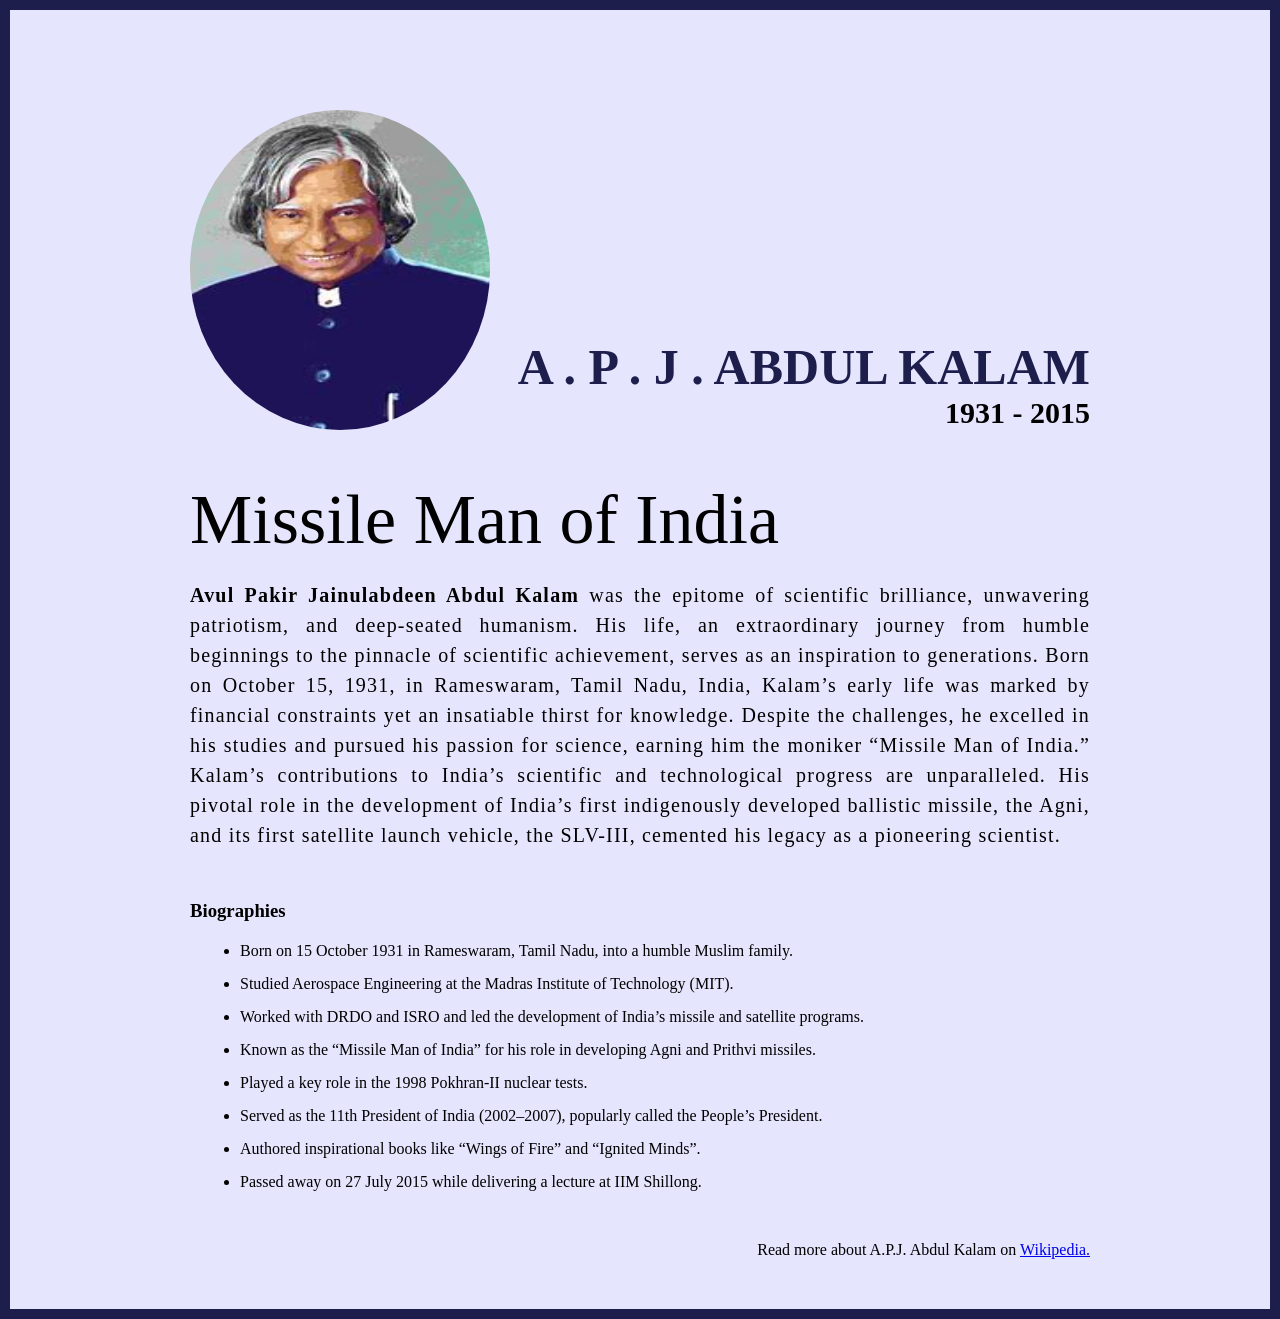
<file: Html & CSS Projects/Project 1/index.html>
<!DOCTYPE html>
<html lang="en">
<head>
    <meta charset="UTF-8">
    <meta name="viewport" content="width=device-width, initial-scale=1.0">
    <title>The Tribute Website | A.P.J. Abdul Kalam </title> 
    <link rel="stylesheet" href="style.css">
</head>
<body>
    <div class="container">
        <div class="content">
            <section class="top_section">
                <div class="image_container">
                    <img src="apj.jpg" alt="tribute" />
                </div>
                <div>
                    <h1>A . P . J .  Abdul Kalam</h1>
                    <h4>1931 - 2015</h4>
                </div>
            </section>
            <section class="about_section">
                <h2>Missile Man of India</h2>
                <p>
                    <b>Avul Pakir Jainulabdeen Abdul Kalam</b> was the epitome of scientific brilliance, unwavering patriotism, and deep-seated humanism. His life, an extraordinary journey from humble beginnings to the pinnacle of scientific achievement, serves as an inspiration to generations.
                    Born on October 15, 1931, in Rameswaram, Tamil Nadu, India, Kalam’s early life was marked by financial constraints yet an insatiable thirst for knowledge. Despite the challenges, he excelled in his studies and pursued his passion for science, earning him the moniker “Missile Man of India.”
                    Kalam’s contributions to India’s scientific and technological progress are unparalleled. His pivotal role in the development of India’s first indigenously developed ballistic missile, the Agni, and its first satellite launch vehicle, the SLV-III, cemented his legacy as a pioneering scientist.
                </p>
            </section>
            <section class="biography_section">
                <h3>Biographies</h3>
                <ul>
                    <li>
                        Born on 15 October 1931 in Rameswaram, Tamil Nadu, into a humble Muslim family.
                    </li>
                    <li>
                        Studied Aerospace Engineering at the Madras Institute of Technology (MIT).
                    </li>
                    <li>
                        Worked with DRDO and ISRO and led the development of India’s missile and satellite programs.
                    </li>
                    <li>
                        Known as the “Missile Man of India” for his role in developing Agni and Prithvi missiles.
                    </li>
                    <li>
                        Played a key role in the 1998 Pokhran-II nuclear tests.
                    </li>
                    <li>
                        Served as the 11th President of India (2002–2007), popularly called the People’s President.
                    </li>
                    <li>
                        Authored inspirational books like “Wings of Fire” and “Ignited Minds”.
                    </li>
                    <li>
                        Passed away on 27 July 2015 while delivering a lecture at IIM Shillong.
                    </li>
                </ul>
            </section>
            <footer>
                <p>Read more about A.P.J. Abdul Kalam on <a href="https://en.wikipedia.org/wiki/A._P._J._Abdul_Kalam">Wikipedia.</a></p>
            </footer>
        </div>
    </div>
    
</body>
</html>
</file>
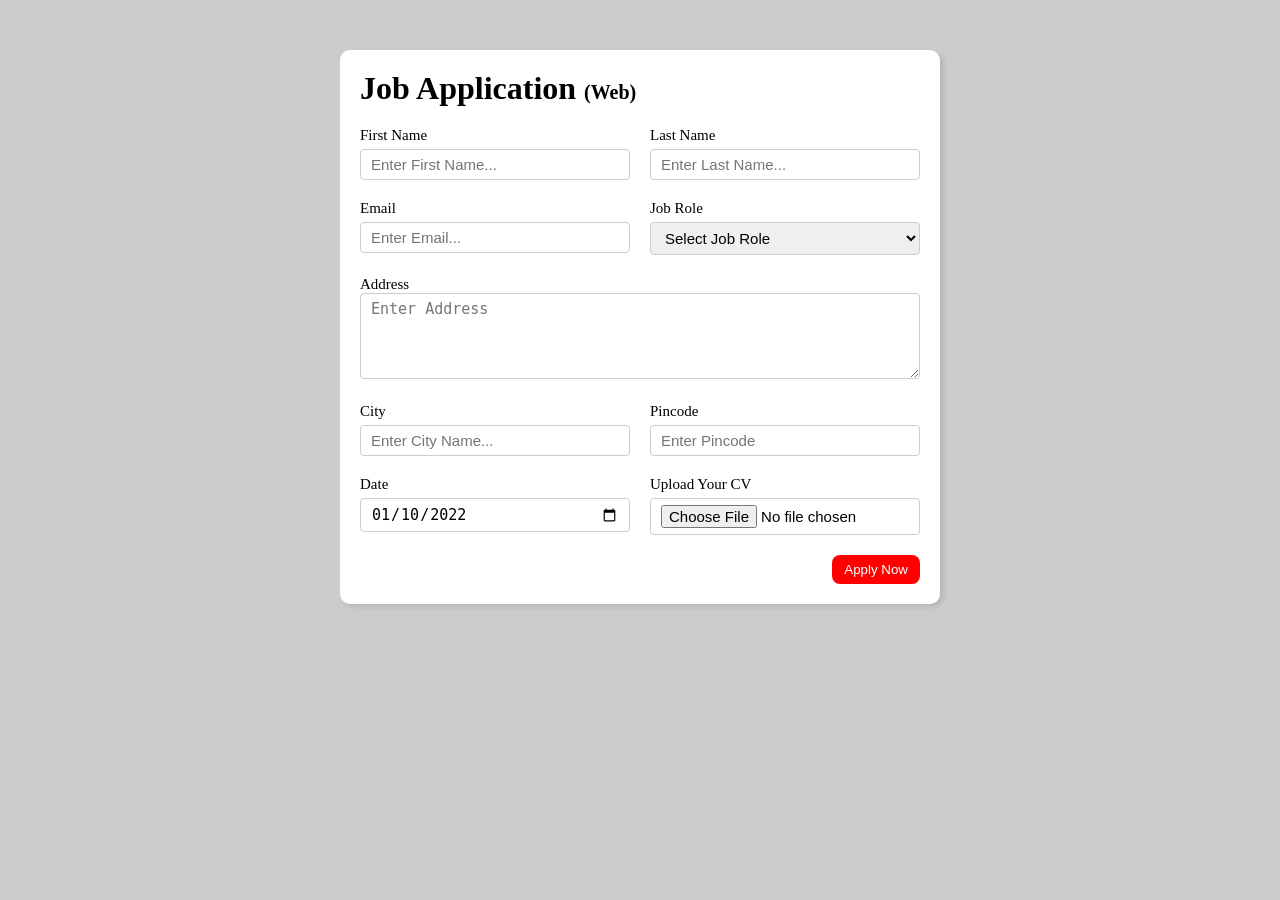
<file: Html & CSS Projects/Project 2/index.html>
<!DOCTYPE html>
<html lang="en">
<head>
    <meta charset="UTF-8">
    <meta name="viewport" content="width=device-width, initial-scale=1.0">
    <title>Job Application Form</title>
    <link rel="stylesheet" href="style.css">
</head>
<body>
    <div class="container">
        <div class="apply_box">
            <h1>Job Application
                <span class="title_small">(Web)</span>
            </h1>
            <form action="">
                <div class="form_container">
                    <div class="form_control">
                      <label for="first_name"> First Name </label>
                      <input
                       id="first_name"
                       name="first_name"  
                       placeholder="Enter First Name..." />
                    </div>
                    <div class="form_control">
                      <label for="last_name"> Last Name </label>
                      <input
                       id="last_name"
                       name="last_name"  
                       placeholder="Enter Last Name..." />
                    </div>
                    <div class="form_control">
                      <label for="email"> Email</label>
                      <input
                       type="email"
                       id="email"
                       name="email"  
                       placeholder="Enter Email..." />
                    </div>
                    <div class="form_control">
                      <label for="job_role">Job Role</label>
                      <select
                         id="job_role"
                         name="job_role">
                        <option value="">Select Job Role</option>
                        <option value="frontend">Frontend Developer</option>
                        <option value="backend">Backend Developer</option>
                        <option value="full_stack">Full Stack Developer</option>
                        <option value="ui_ux">UI UX Designer</option>
                      </select>
                    </div>
                    <div class="textarea_control">
                      <label for="address"> Address </label>
                      <textarea 
                        id="address" 
                        name="address" 
                        rows="4" 
                        cols="50" 
                        placeholder="Enter Address" ></textarea>
                    </div>
                    <div class="form_control">
                      <label for="city"> City</label>
                      <input 
                        id="city" 
                        name="city" 
                        placeholder="Enter City Name..." />
                    </div>
                    <div class="form_control">
                      <label for="pincode"> Pincode</label>
                      <input 
                        type="number" 
                        id="pincode" 
                        name="pincode" 
                        placeholder="Enter Pincode" />
                    </div>
                    <div class="form_control">
                      <label for="date"> Date</label>
                      <input 
                        value="2022-01-10"
                        type="date" 
                        id="date" 
                        name="date">
                    </div>
                    <div class="form_control">
                      <label for="upload"> Upload Your CV </label>
                      <input 
                        type="file" 
                        id="upload" 
                        name="upload">
                    </div>
                </div>
                <div class="button_container">
                    <button type="submit">Apply Now</button>
                </div>
            </form>
        </div>
    </div>
</body>
</html>
</file>
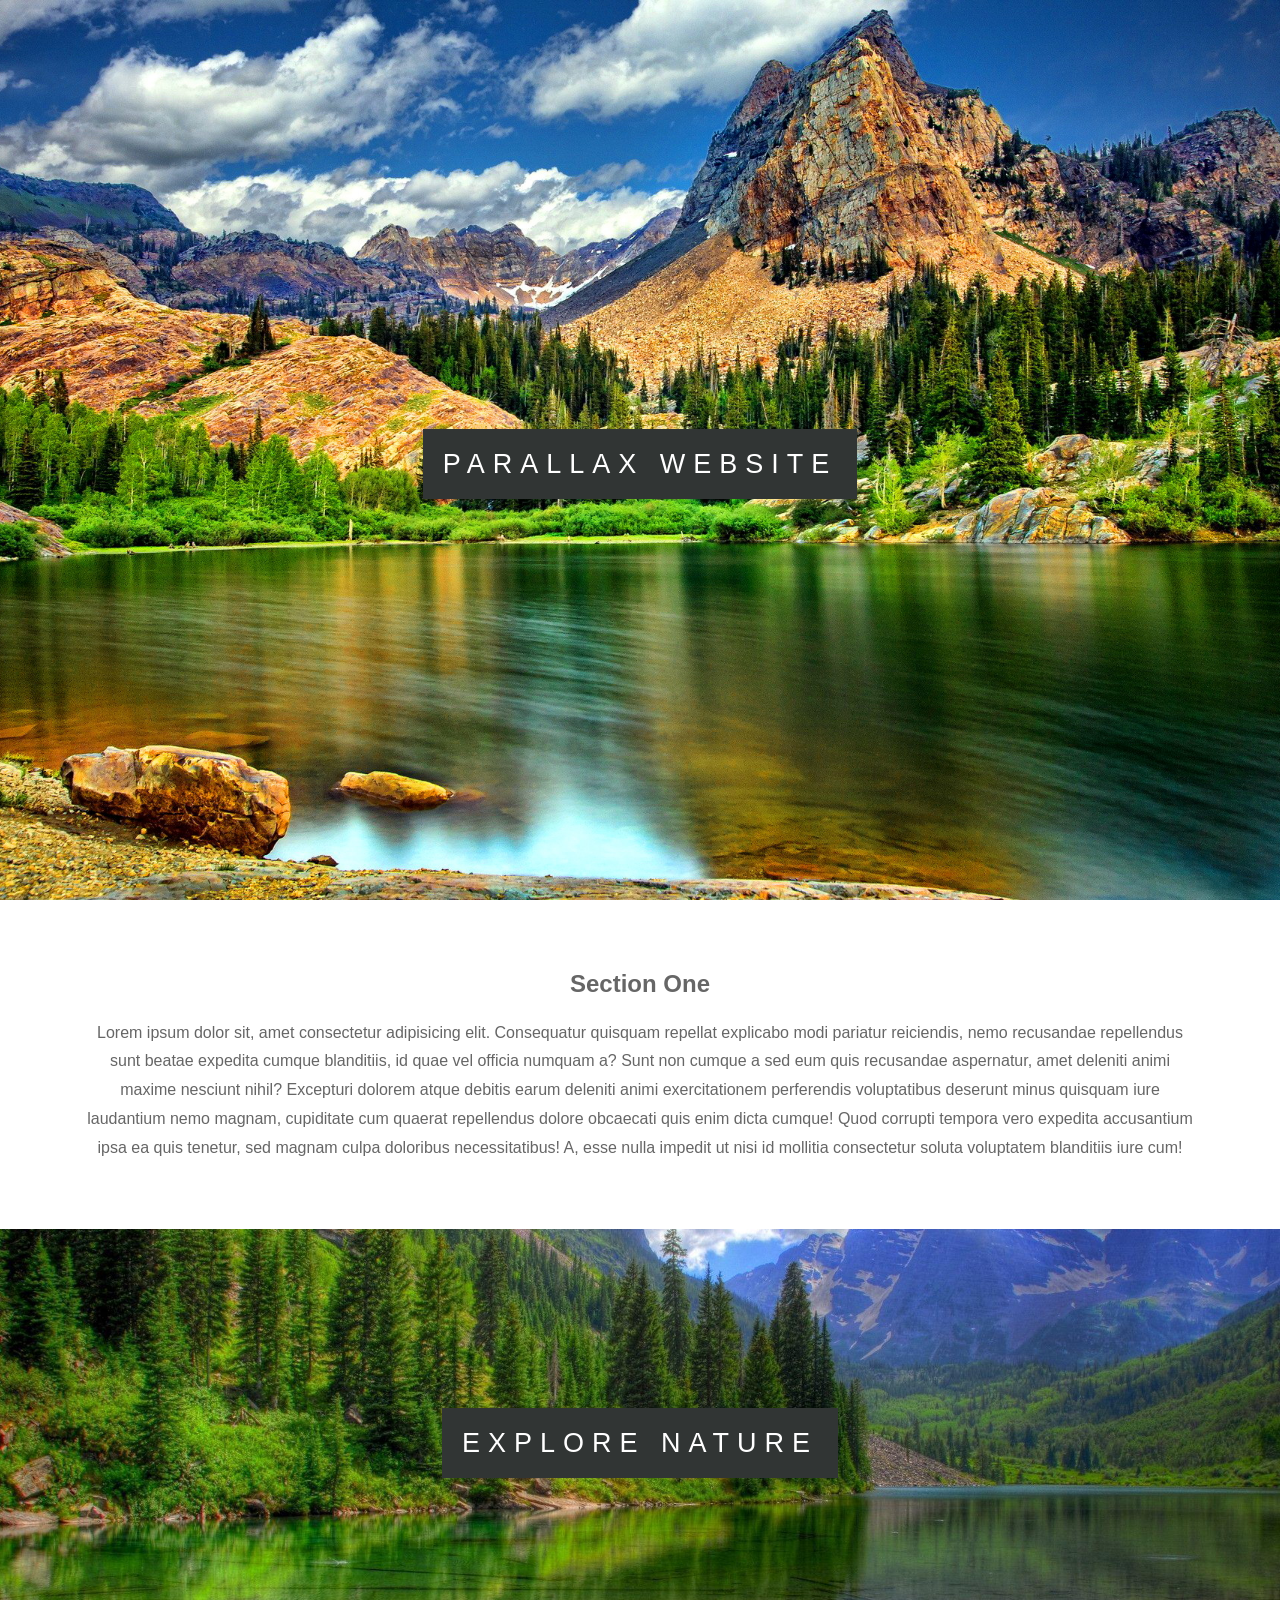
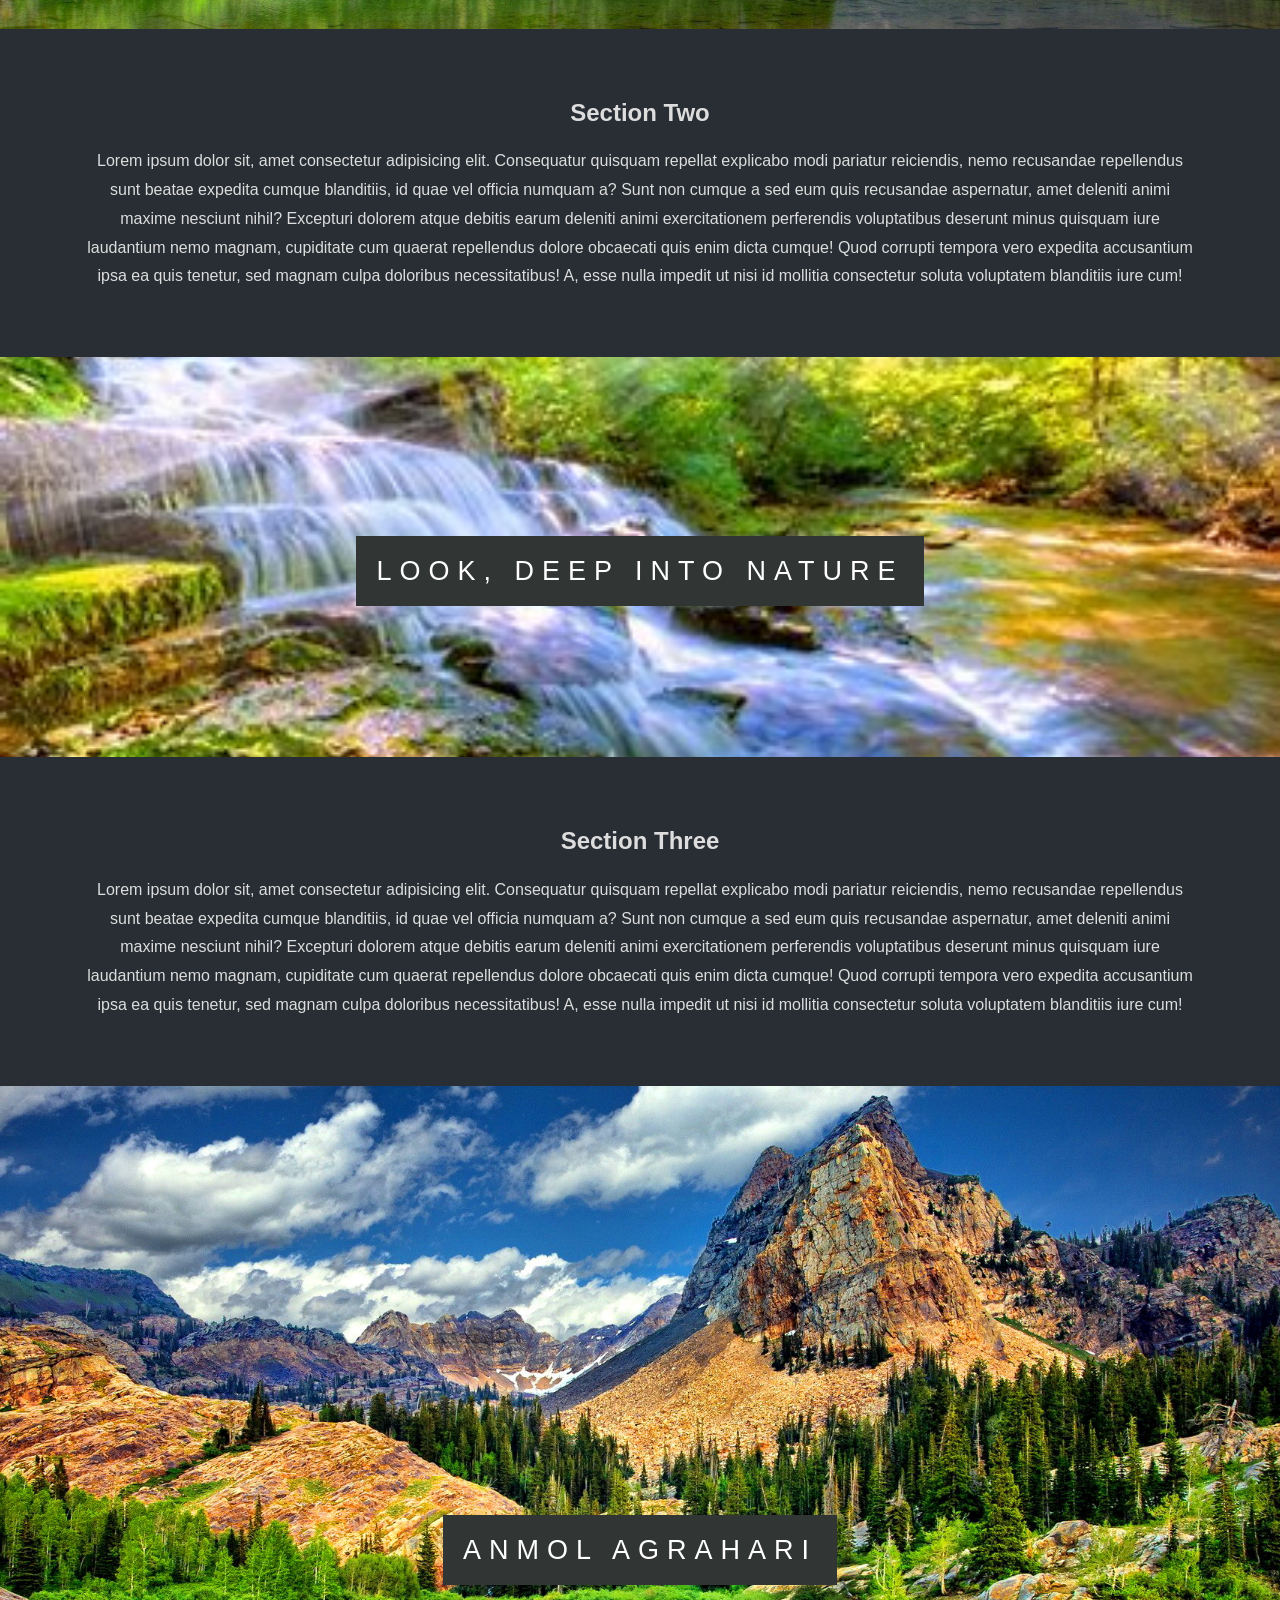
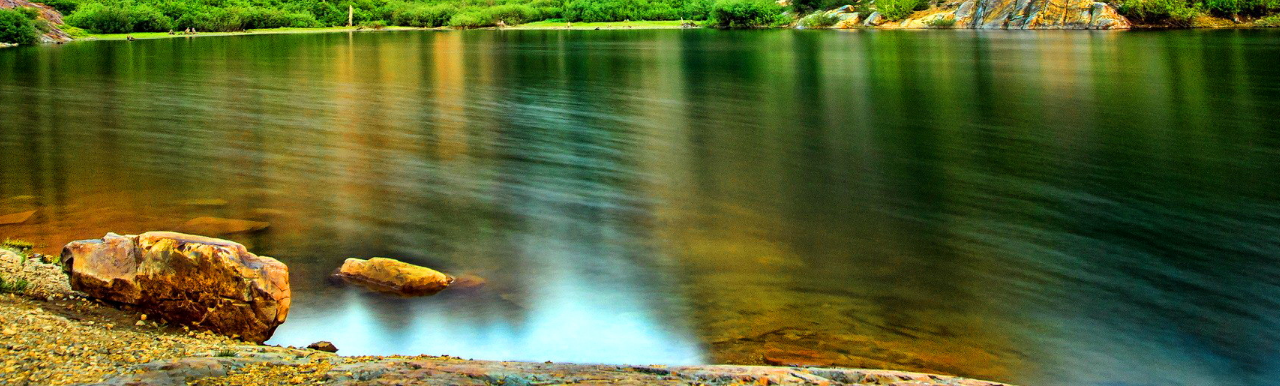
<file: Html & CSS Projects/Project 3/index.html>
<!DOCTYPE html>
<html lang="en">
<head>
    <meta charset="UTF-8">
    <meta name="viewport" content="width=device-width, initial-scale=1.0">
    <title>Parallex Website</title>
    <link rel="stylesheet" href="style.css">
</head>
<body>
    <section class="pimg1">
        <div class="ptext">
            <span class="textBg"> Parallax Website </span>
        </div>
    </section>
    <section class="section section_light">
        <h2>Section One</h2>
        <p>Lorem ipsum dolor sit, amet consectetur adipisicing elit. Consequatur quisquam repellat explicabo modi pariatur reiciendis, nemo recusandae repellendus sunt beatae expedita cumque blanditiis, id quae vel officia numquam a? Sunt non cumque a sed eum quis recusandae aspernatur, amet deleniti animi maxime nesciunt nihil? Excepturi dolorem atque debitis earum deleniti animi exercitationem perferendis voluptatibus deserunt minus quisquam iure laudantium nemo magnam, cupiditate cum quaerat repellendus dolore obcaecati quis enim dicta cumque! Quod corrupti tempora vero expedita accusantium ipsa ea quis tenetur, sed magnam culpa doloribus necessitatibus! A, esse nulla impedit ut nisi id mollitia consectetur soluta voluptatem blanditiis iure cum!</p>
    </section>
    <section class="pimg2">
        <div class="ptext">
            <span class="textBg"> Explore Nature </span>
        </div>
    </section>
    <section class="section section-dark">
        <h2>Section Two</h2>
        <p>Lorem ipsum dolor sit, amet consectetur adipisicing elit. Consequatur quisquam repellat explicabo modi pariatur reiciendis, nemo recusandae repellendus sunt beatae expedita cumque blanditiis, id quae vel officia numquam a? Sunt non cumque a sed eum quis recusandae aspernatur, amet deleniti animi maxime nesciunt nihil? Excepturi dolorem atque debitis earum deleniti animi exercitationem perferendis voluptatibus deserunt minus quisquam iure laudantium nemo magnam, cupiditate cum quaerat repellendus dolore obcaecati quis enim dicta cumque! Quod corrupti tempora vero expedita accusantium ipsa ea quis tenetur, sed magnam culpa doloribus necessitatibus! A, esse nulla impedit ut nisi id mollitia consectetur soluta voluptatem blanditiis iure cum!</p>
    </section>
    <section class="pimg3">
        <div class="ptext">
            <span class="textBg"> Look, deep into nature </span>
        </div>
    </section>
    <section class="section section-dark">
        <h2>Section Three</h2>
        <p>Lorem ipsum dolor sit, amet consectetur adipisicing elit. Consequatur quisquam repellat explicabo modi pariatur reiciendis, nemo recusandae repellendus sunt beatae expedita cumque blanditiis, id quae vel officia numquam a? Sunt non cumque a sed eum quis recusandae aspernatur, amet deleniti animi maxime nesciunt nihil? Excepturi dolorem atque debitis earum deleniti animi exercitationem perferendis voluptatibus deserunt minus quisquam iure laudantium nemo magnam, cupiditate cum quaerat repellendus dolore obcaecati quis enim dicta cumque! Quod corrupti tempora vero expedita accusantium ipsa ea quis tenetur, sed magnam culpa doloribus necessitatibus! A, esse nulla impedit ut nisi id mollitia consectetur soluta voluptatem blanditiis iure cum!</p>
    </section>
    <section class="pimg1">
        <div class="ptext">
            <span class="textBg"> Anmol Agrahari </span>
        </div>
    </section>
</body>
</html>
</file>
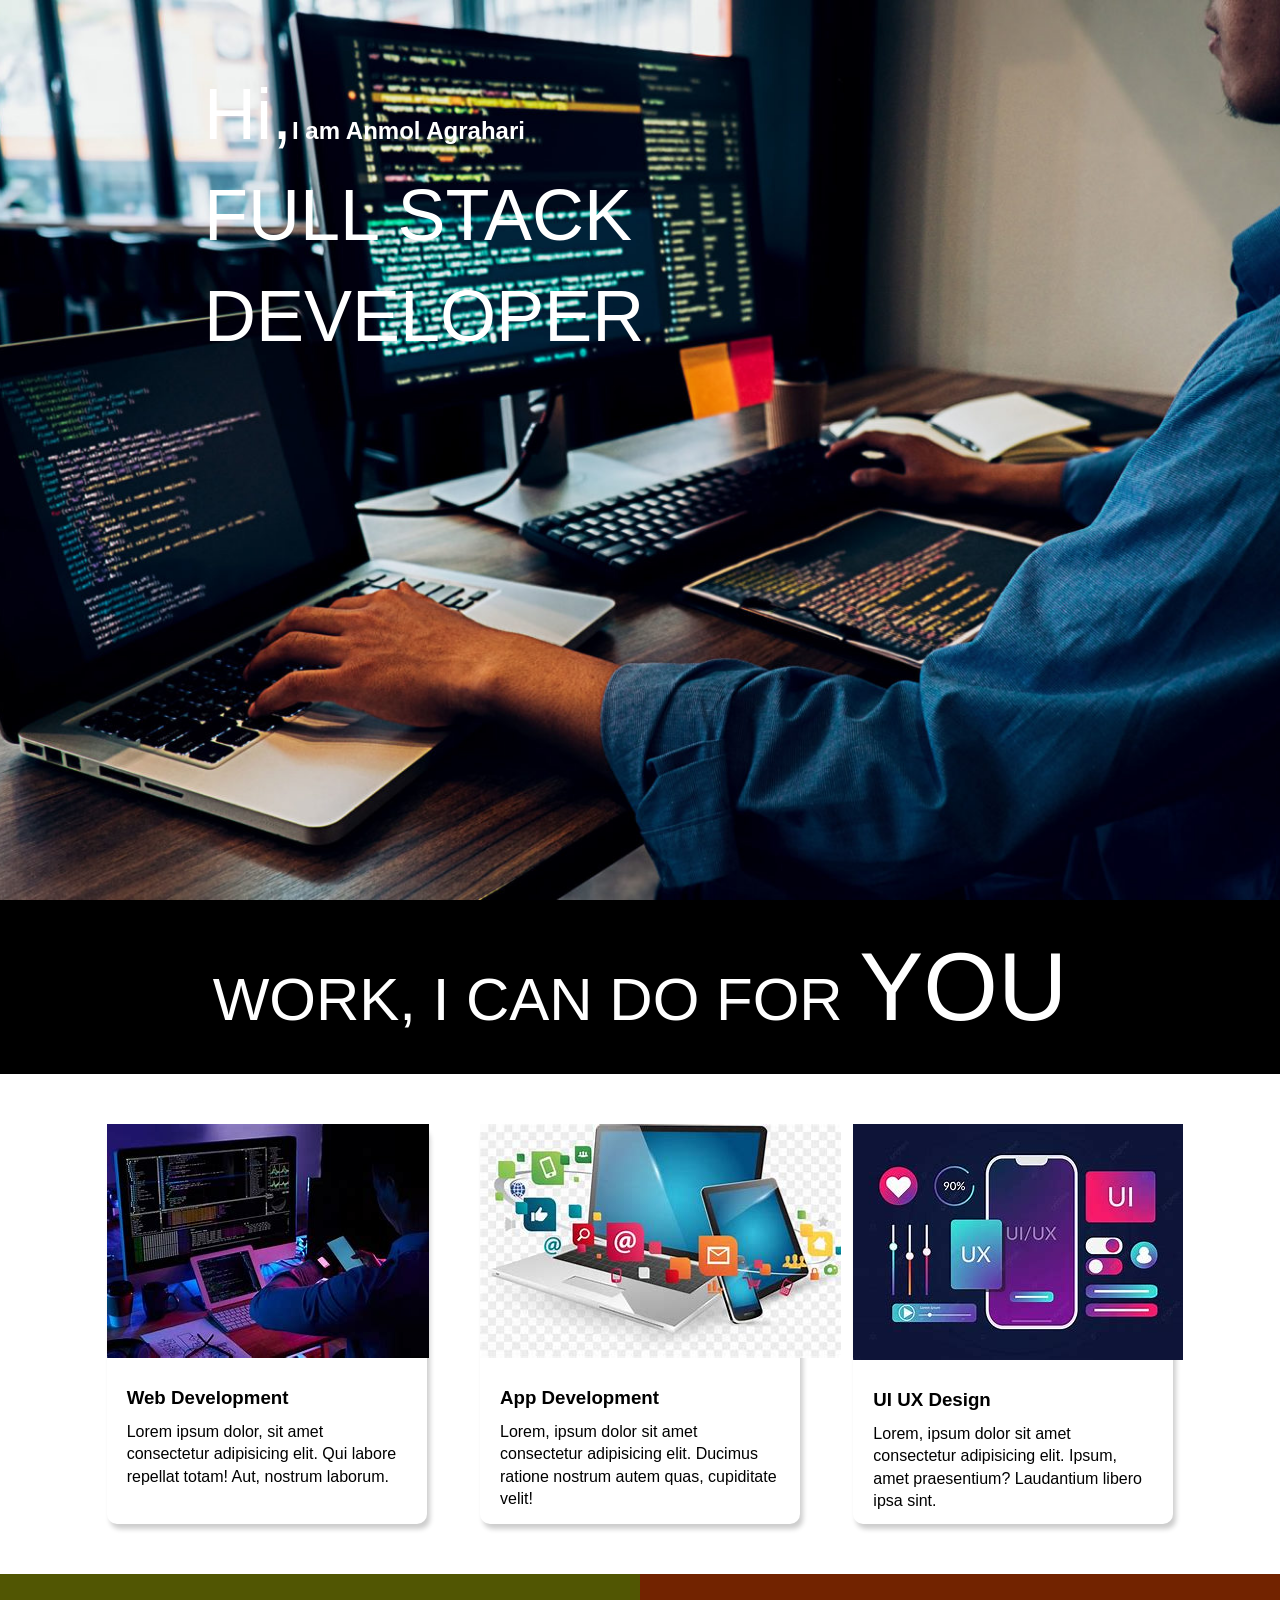
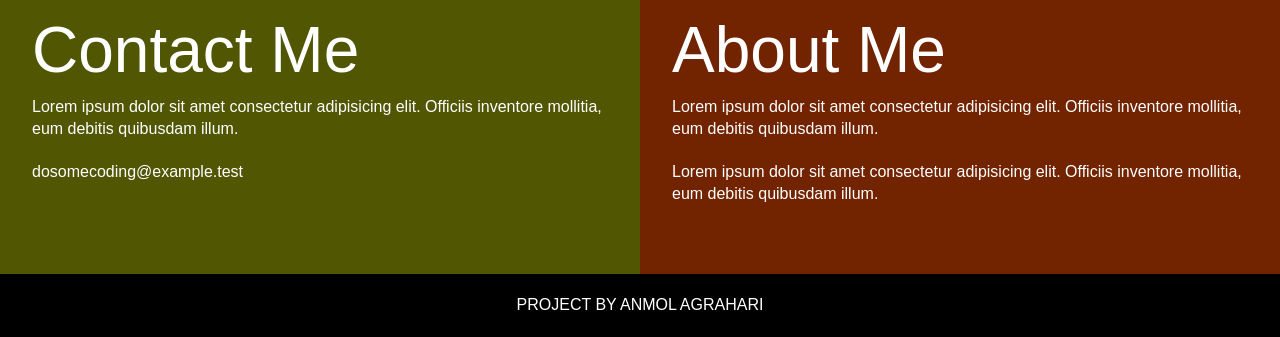
<file: Html & CSS Projects/Project4/index.html>
<!DOCTYPE html>
<html lang="en">
<head>
    <meta charset="UTF-8">
    <meta name="viewport" content="width=device-width, initial-scale=1.0">
    <title>Developer | Landing Page</title>
    <link rel="stylesheet" href="style.css">
</head>
<body>
    <section class="hero_section">
        <div class="text_container">
            <h2><span class="lg_text">Hi,</span>I am Anmol Agrahari</h2>
            <h1 class="lg_text">FULL STACK DEVELOPER</h1>
        </div>
    </section>
    <section class="black_box">
        <h2>WORK, I CAN DO FOR <span>YOU</span></h2>
    </section>
    <section class="work">
        <div class="grid_item">
        <div class="card">
            <div class="image_container">
                 <img src="developer.jpg" alt="web development" />
            </div>
            <div class="card_content">
                <h3>Web Development</h3>
                <p>Lorem ipsum dolor, sit amet consectetur adipisicing elit. Qui labore repellat totam! Aut, nostrum laborum.</p>
            </div>
        </div>
        </div>
        <div class="grid_item">
        <div class="card">
            <div class="image_container">
                 <img src="mobile.jpg" alt="app development" />
            </div>
            <div class="card_content">
                <h3>App Development</h3>
                <p>Lorem, ipsum dolor sit amet consectetur adipisicing elit. Ducimus ratione nostrum autem quas, cupiditate velit!</p>
            </div>
        </div>
        </div>
        <div class="grid_item">
        <div class="card">
            <div class="image_container">
                 <img src="uiux.jpg" alt="UI UX Design" />
            </div>
            <div class="card_content">
                <h3>UI UX Design</h3>
                <p>Lorem, ipsum dolor sit amet consectetur adipisicing elit. Ipsum, amet praesentium? Laudantium libero ipsa sint.</p>
            </div>
        </div>
        </div>
    </section>
    <section class="bottom_section">
        <div class="contact">
            <h2>Contact Me</h2>
            <p>Lorem ipsum dolor sit amet consectetur adipisicing elit. Officiis inventore mollitia, eum debitis quibusdam illum.</p>
            <p>dosomecoding@example.test</p>
        </div>
            <div class="about">
                <h2>About Me</h2>
                <p>Lorem ipsum dolor sit amet consectetur adipisicing elit. Officiis inventore mollitia, eum debitis quibusdam illum.</p>
                <p>Lorem ipsum dolor sit amet consectetur adipisicing elit. Officiis inventore mollitia, eum debitis quibusdam illum.</p>
            </div>
    </section>
    <footer>
        Project By Anmol Agrahari
    </footer>
</body>
</html>
</file>
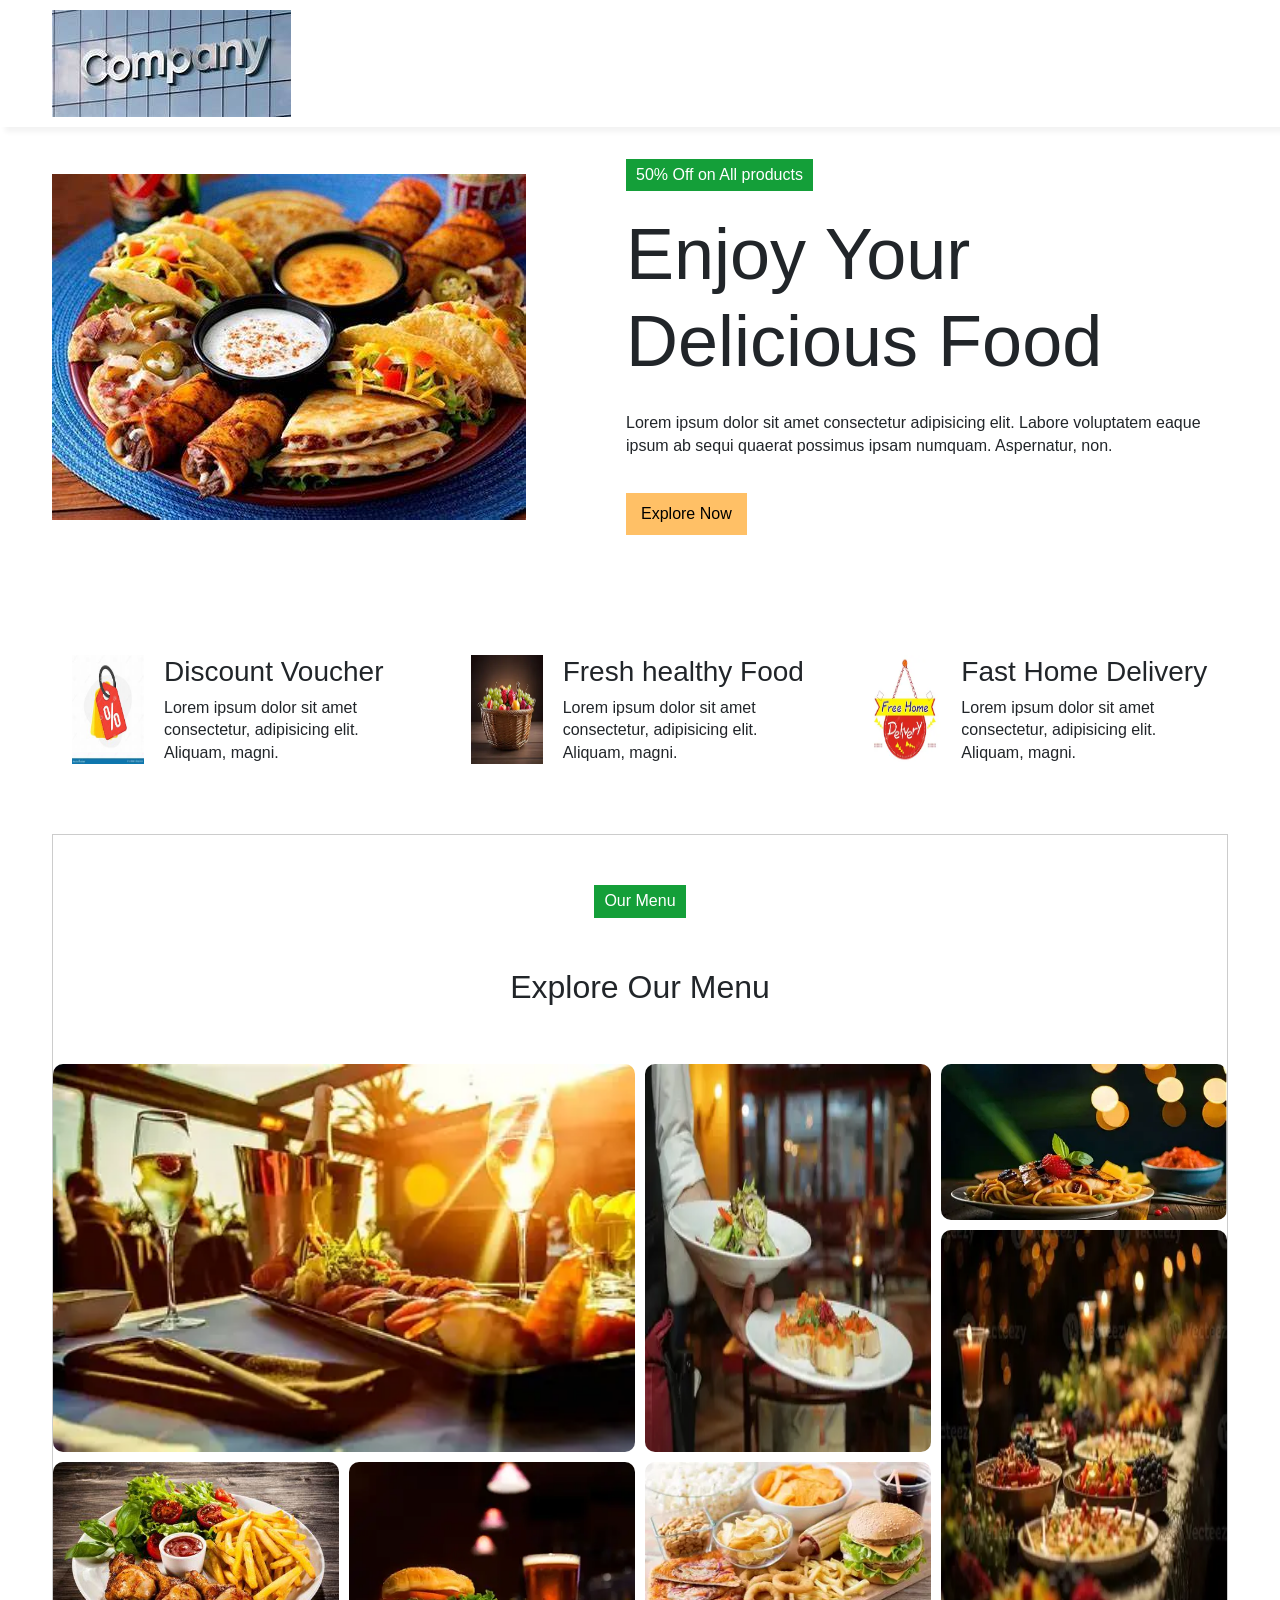
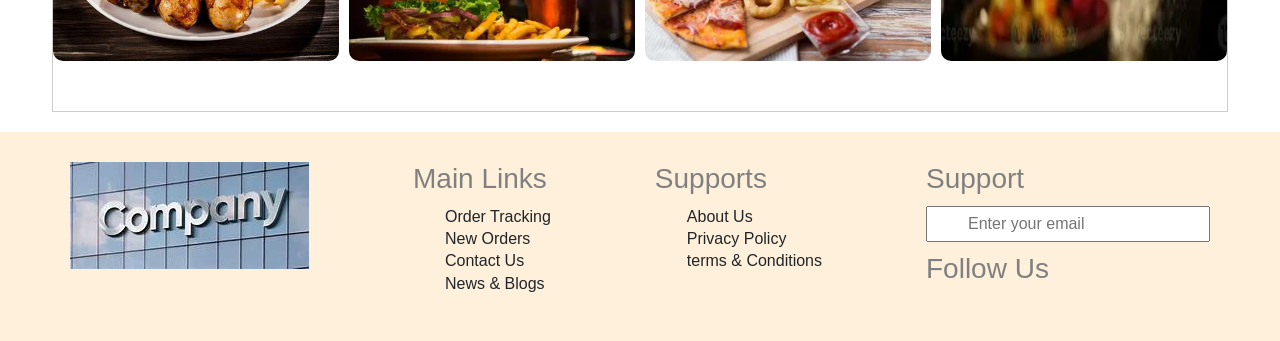
<file: Html & CSS Projects/Project5/index.html>
<!DOCTYPE html>
<html lang="en">
<head>
    <meta charset="UTF-8">
    <meta name="viewport" content="width=device-width, initial-scale=1.0">
    <title>Restaurant Website</title>
    <link href="https://cdn.jsdelivr.net/npm/bootstrap@5.3.6/dist/css/bootstrap.min.css" rel="stylesheet" integrity="sha384-4Q6Gf2aSP4eDXB8Miphtr37CMZZQ5oXLH2yaXMJ2w8e2ZtHTl7GptT4jmndRuHDT" crossorigin="anonymous">
    <link rel="stylesheet" href="style.css">
</head>
<body>
    <nav>
        <div class="navigation container">
          <div class="logo_container">
            <img src="logo.jpg" alt="logo" />
          </div>
          <div class="bar_icon">
            <i class="fa-solid fa-bars"></i>
          </div>
        </div>
    </nav>
    <!-- Hero Section -->
    <div class="container">
      <div class="hero">
        <div class="hero_image">
          <img src="delicious_food.jpg" alt="hero image" />
        </div>
        <div class="hero_content">
          <div class="tag">50% Off on All products</div>
          <h1>Enjoy Your Delicious Food</h1>
          <p>
            Lorem ipsum dolor sit amet consectetur adipisicing elit. Labore voluptatem eaque ipsum ab sequi quaerat possimus ipsam numquam. Aspernatur, non.
          </p>
          <button class="explore_btn">Explore Now</button>
        </div>
      </div>
      <section class="features">
        <div class="feature">
          <img src="voucher.jpg" alt="">
          <div class="feature_content">
            <h3>Discount Voucher</h3>
            Lorem ipsum dolor sit amet consectetur, adipisicing elit. Aliquam, magni.
          </div>
        </div>
        <div class="feature">
          <img src="food.jpg" alt="">
          <div class="feature_content">
            <h3>Fresh healthy Food</h3>
            Lorem ipsum dolor sit amet consectetur, adipisicing elit. Aliquam, magni.
          </div>
        </div>
        <div class="feature">
          <img src="home.jpg" alt="">
          <div class="feature_content">
            <h3>Fast Home Delivery</h3>
            Lorem ipsum dolor sit amet consectetur, adipisicing elit. Aliquam, magni.
          </div>
        </div>
      </section>
      <div class="divider">
        <div class="menu">
          <div class="tag">Our Menu</div>
          <h2>Explore Our Menu</h2>
          <div class="grid">
            <div class="item1">
              <img class="grid_image" src="grid_image1.jpg" alt="image1">
            </div>
            <div class="item2">
              <img class="grid_image" src="grid_image2.jpg" alt="image2">
            </div>
            <div class="item3">
              <img class="grid_image" src="grid_image3.jpg" alt="image3">
            </div>
            <div class="item4">
              <img class="grid_image" src="grid_image4.jpg" alt="image4">
            </div>
            <div class="item5">
              <img class="grid_image" src="grid_image5.jpg" alt="image5">
            </div>
            <div class="item6">
              <img class="grid_image" src="grid_image6.jpg" alt="image6">
            </div>
            <div class="item7">
              <img class="grid_image" src="grid_image7.jpg" alt="image7">
            </div>
          </div>
        </div>
      </div>
    </div>
    <footer>
      <div class="footer_container container">
        <div class="footer-logo">
          <img src="logo.jpg" alt="">
        </div>
        <div class="link_lists">
          <h3>Main Links</h3>
            <ul>
              <li>Order Tracking</li>
              <li>New Orders</li>
              <li>Contact Us</li>
              <li>News & Blogs</li>
          </ul>
        </div>
        <div class="link_lists">
          <h3>Supports</h3>
          <ul>
            <li>About Us</li>
            <li>Privacy Policy</li>
            <li>terms & Conditions</li>
          </ul>
        </div>
        <div class="news_letter">
          <h3>Support</h3>
          <input type="email" placeholder="Enter your email">
          <h3>Follow Us</h3>
          <div class="icon_container">
            <div class="icon">
            </div>
          </div>
        </div>
      </div>
    </footer>
</body>
</html>
</file>
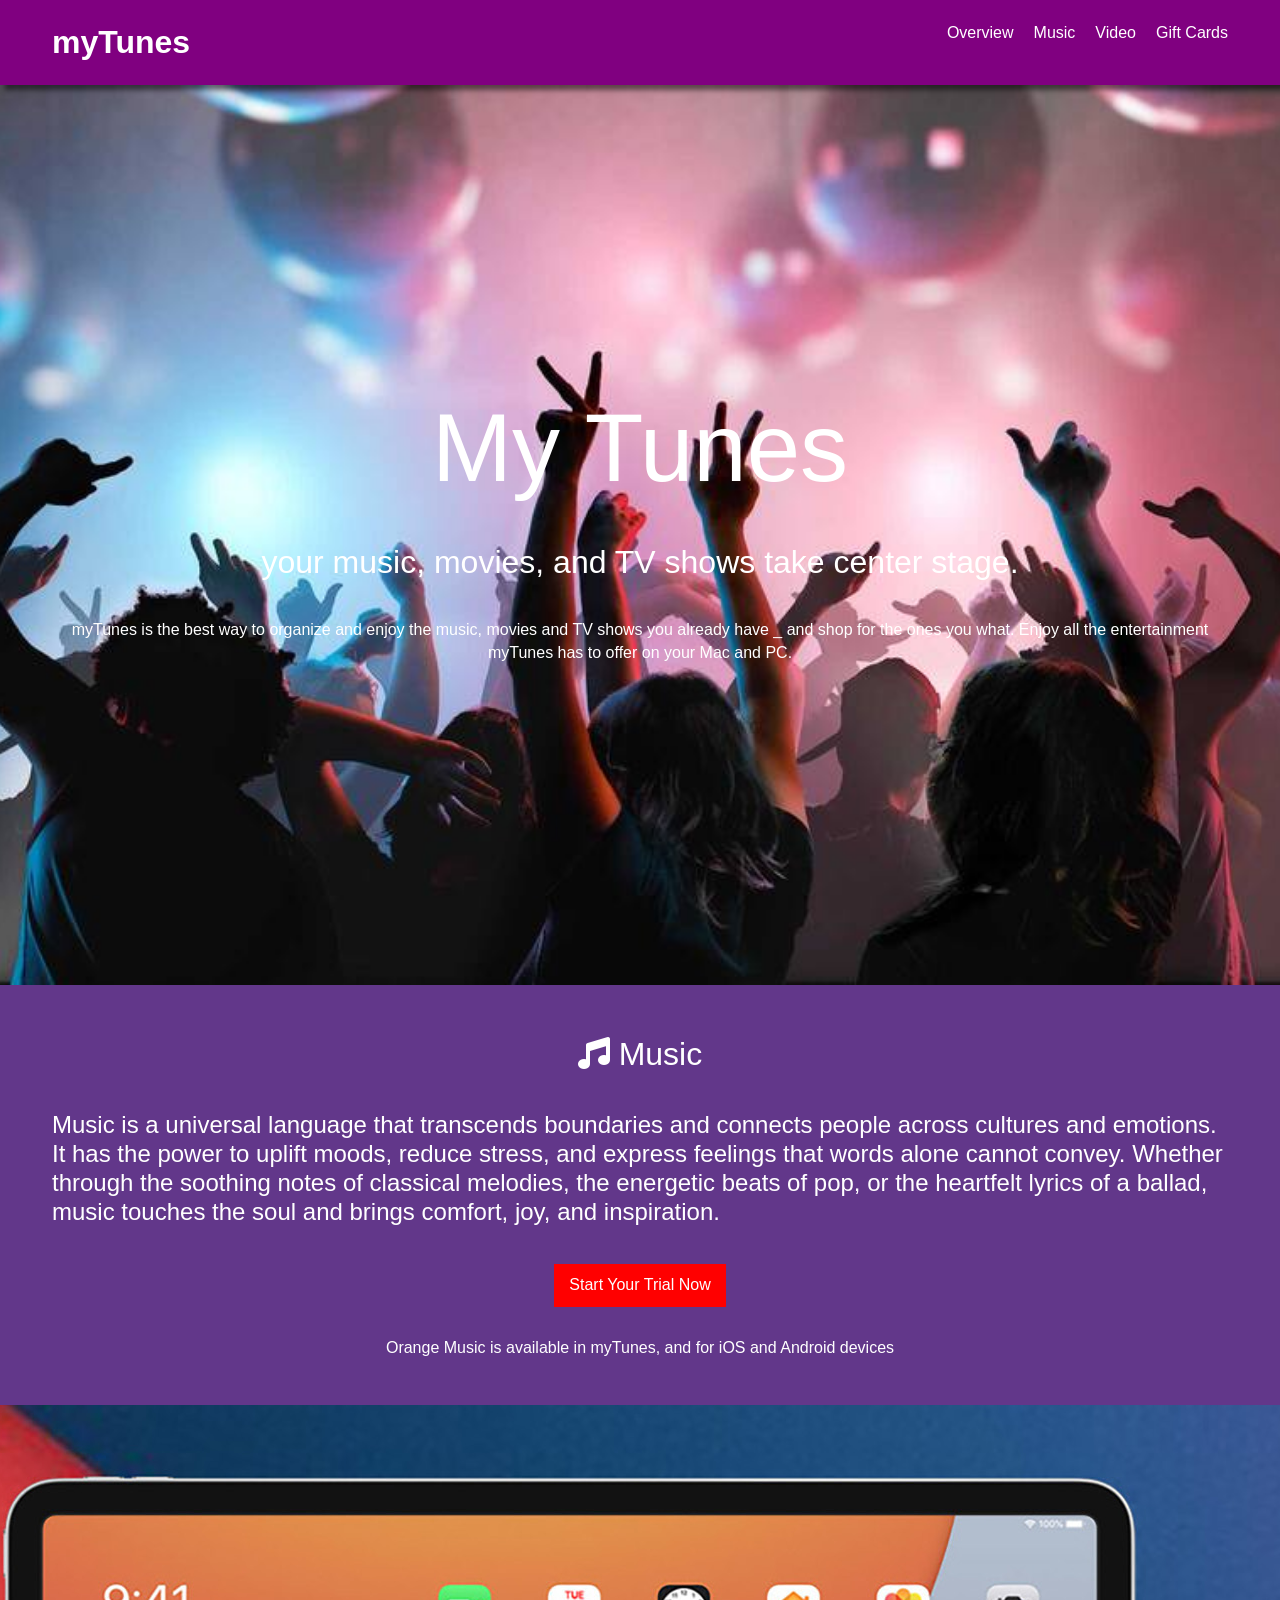
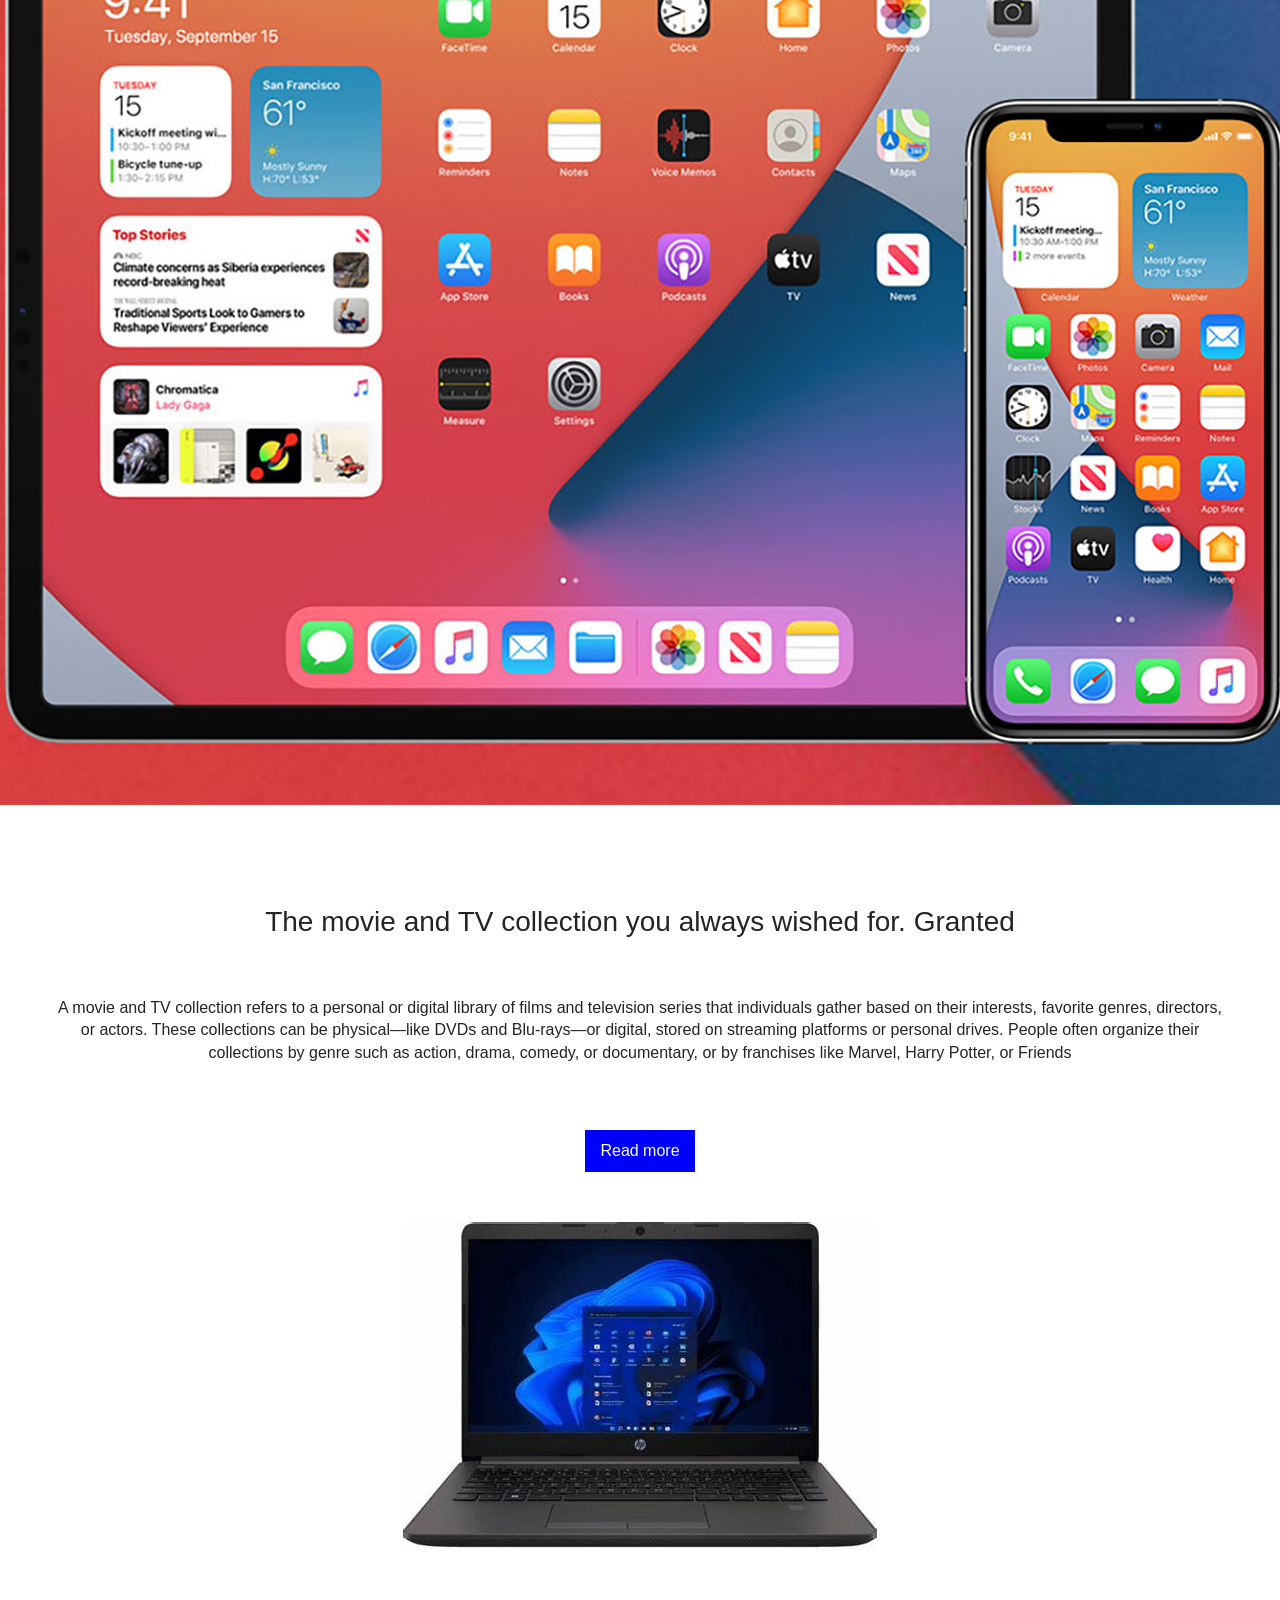
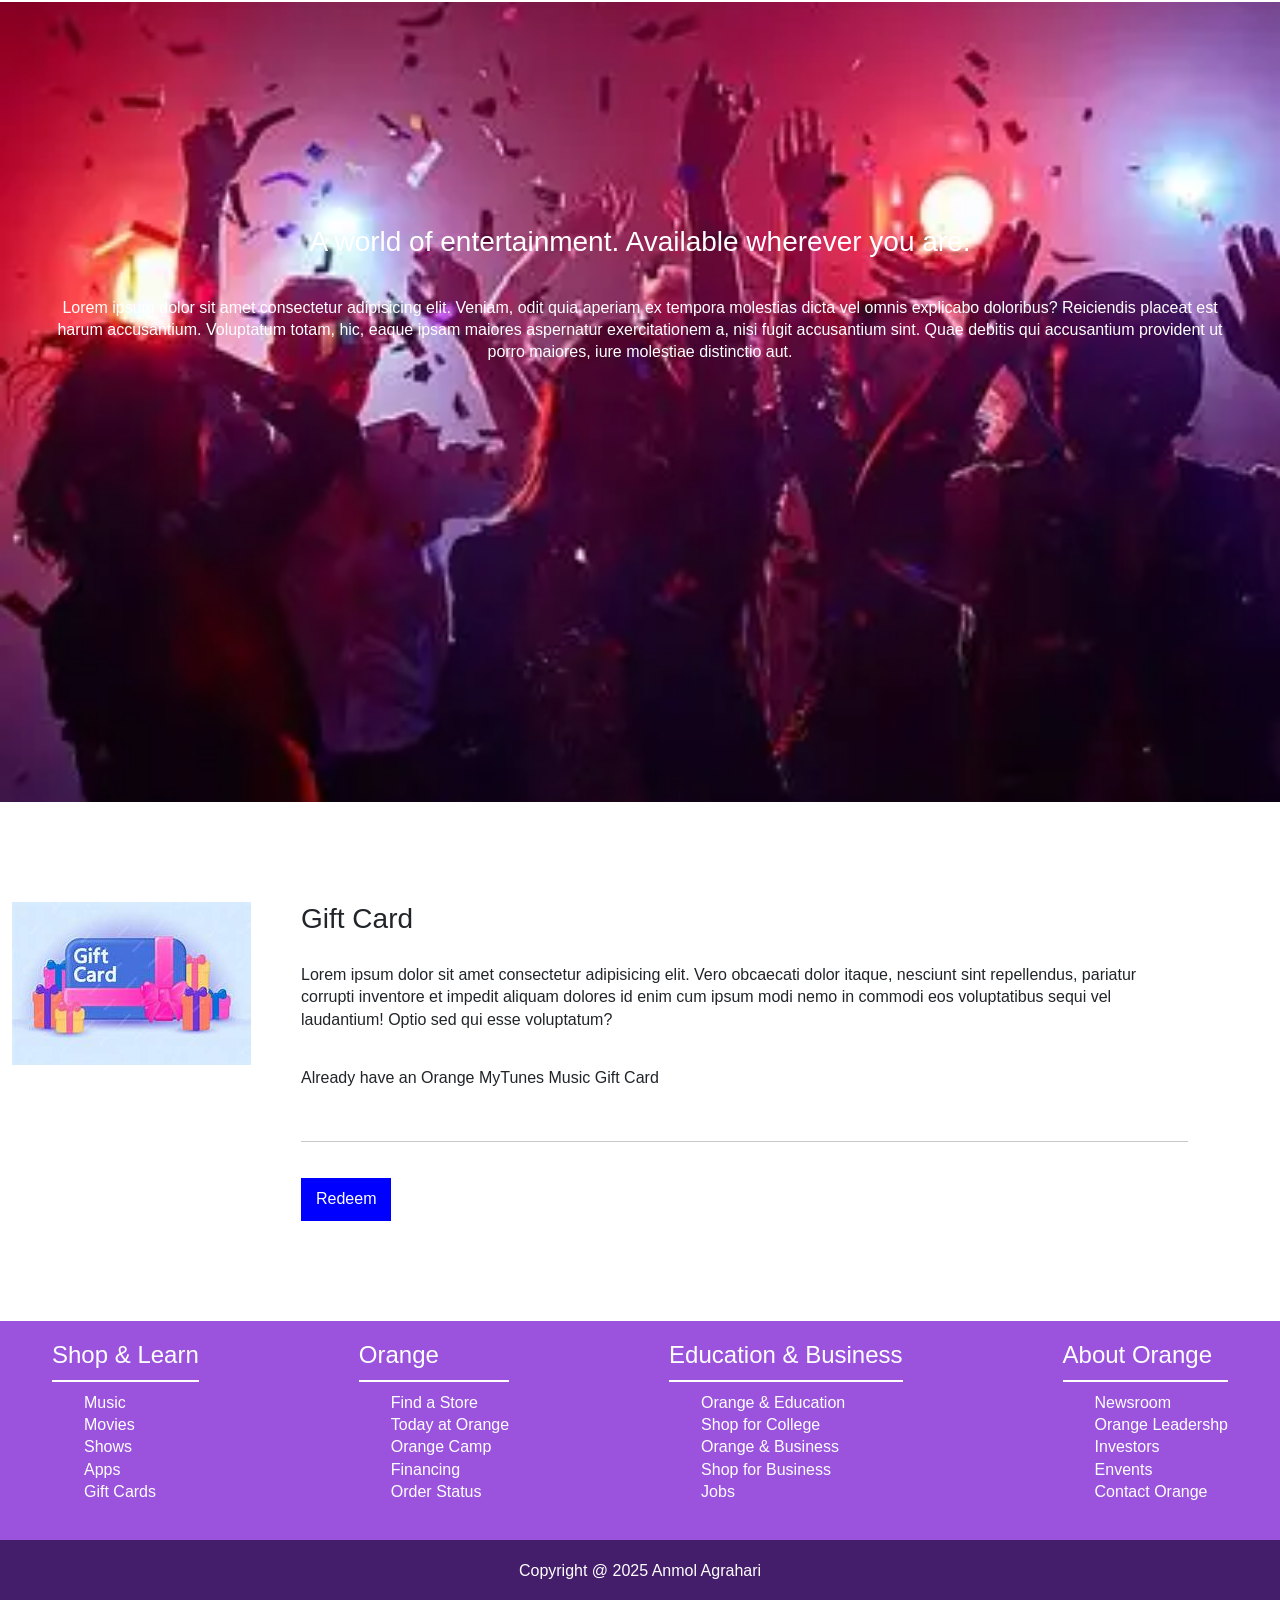
<file: Html & CSS Projects/Project6/index.html>
<!DOCTYPE html>
<html lang="en">
<head>
    <meta charset="UTF-8">
    <meta name="viewport" content="width=device-width, initial-scale=1.0">
    <title>Music Website</title>
      <link href="https://cdn.jsdelivr.net/npm/bootstrap@5.3.5/dist/css/bootstrap.min.css" rel="stylesheet">
    <link href="style.css" rel="stylesheet ">
    <link rel="stylesheet" href="https://cdnjs.cloudflare.com/ajax/libs/font-awesome/6.7.2/css/all.min.css" integrity="sha512-Evv84Mr4kqVGRNSgIGL/F/aIDqQb7xQ2vcrdIwxfjThSH8CSR7PBEakCr51Ck+w+/U6swU2Im1vVX0SVk9ABhg==" crossorigin="anonymous" referrerpolicy="no-referrer" />
</head>
<body>
    <header>
      <nav class="container">
        <div class="logo">myTunes</div>
        <ul>
            <a href="#hero">
                <li>Overview</li>
            </a>
            <a href="#music">
                <li>Music</li>
            </a>
            <a href="#video">
                <li>Video</li>
            </a>
            <a href="#gift">
                <li>Gift Cards</li>
            </a>
        </ul>
      </nav>
    </header> 
    <main>
        <section class="hero-section" id="hero">
            <div class="container">
                <h1>My Tunes</h1>
                <h3>your music, movies, and TV shows take center stage.</h3>
                <p>myTunes is the best way to organize and enjoy the music, movies and TV shows you already have _ and shop for the ones you what. Enjoy all the entertainment myTunes has to offer on your Mac and PC.</p>
            </div>
        </section>
        <section class="music-section" id="music">
           <div class="container">
            <h2>
                <span><i class="fa-solid fa-music"></i></span>
                Music
            </h2>
            <h4>
                Music is a universal language that transcends boundaries and connects people across cultures and emotions. It has the power to uplift moods, reduce stress, and express feelings that words alone cannot convey. Whether through the soothing notes of classical melodies, the energetic beats of pop, or the heartfelt lyrics of a ballad, music touches the soul and brings comfort, joy, and inspiration.
            </h4>
            <button class="primary-btn">
                Start Your Trial Now
            </button>
            <p>Orange Music is available in myTunes, and for iOS and Android devices</p>
            <div class="ipad-iphone-img">
                <img src="ipad-iphone.png" alt="">
            </div>
           </div>
        </section>
        <section class="about-music container">
            <h3>The movie and TV collection you always wished for. Granted</h3>
            <p>A movie and TV collection refers to a personal or digital library of films and television series that individuals gather based on their interests, favorite genres, directors, or actors. These collections can be physical—like DVDs and Blu-rays—or digital, stored on streaming platforms or personal drives. People often organize their collections by genre such as action, drama, comedy, or documentary, or by franchises like Marvel, Harry Potter, or Friends</p>
            <button class="secondary-btn">Read more</button>
            <div class="mac-img">
                <img src="mac.jpg" alt="macbook" />
            </div>
        </section>
        <section class="video-section" id="video">
            <div class="container">
                <h3>A world of entertainment. Available wherever you are.</h3>
                <p>Lorem ipsum dolor sit amet consectetur adipisicing elit. Veniam, odit quia aperiam ex tempora molestias dicta vel omnis explicabo doloribus? Reiciendis placeat est harum accusantium. Voluptatum totam, hic, eaque ipsam maiores aspernatur exercitationem a, nisi fugit accusantium sint. Quae debitis qui accusantium provident ut porro maiores, iure molestiae distinctio aut.</p>
            </div>
        </section>
        <section class="gift-section container" id="gift">
            <div class="gift-card">
                <img src="gift.jpg" alt="gift">
            </div>
            <div class="gift-content">
                <h3>Gift Card</h3>
                <p>Lorem ipsum dolor sit amet consectetur adipisicing elit. Vero obcaecati dolor itaque, nesciunt sint repellendus, pariatur corrupti inventore et impedit aliquam dolores id enim cum ipsum modi nemo in commodi eos voluptatibus sequi vel laudantium! Optio sed qui esse voluptatum?</p>
                <p>Already have an Orange MyTunes Music Gift Card</p>
            <hr />
            <div>
                <button class="secondary-btn">Redeem</button>
            </div>
            </div>
        </section>
    </main>
    <footer>
        <section class="footer-upper">
            <div class="container">
                <div class="footer-links">
                    <h4>Shop & Learn</h4>
                    <ul>
                        <li>Music</li>
                        <li>Movies</li>
                        <li>Shows</li>
                        <li>Apps</li>
                        <li>Gift Cards</li>
                    </ul>
                </div>
                <div class="footer-links">
                    <h4>Orange</h4>
                    <ul>
                        <li>Find a Store</li>
                        <li>Today at Orange</li>
                        <li>Orange Camp</li>
                        <li>Financing</li>
                        <li>Order Status</li>
                    </ul>
                </div>
                <div class="footer-links">
                    <h4>
                        Education & Business
                    </h4>
                    <ul>
                        <li>Orange & Education</li>
                        <li>Shop for College</li>
                        <li>Orange & Business</li>
                        <li>Shop for Business</li>
                        <li>Jobs</li>
                    </ul>
                </div>
                <div class="footer-links">
                    <h4>
                        About Orange
                    </h4>
                    <ul>
                        <li>Newsroom</li>
                        <li>Orange Leadershp</li>
                        <li>Investors</li>
                        <li>Envents</li>
                        <li>Contact Orange</li>
                    </ul>
                </div>
            </div>
        </section>
        <section class="footer-lower">
            <p>Copyright @ 2025 Anmol Agrahari</p>
        </section>
    </footer>
</body>
</html>
</file>
<file: Html & CSS Projects/Project 1/style.css>
* {
    margin: 0;
    padding: 0;
    box-sizing: border-box;
}

.container {
    background-color: #e5e5fd;
    min-height: 100vh;
    border: 10px solid #1d1e4c;
}

.content {
    max-width: 900px;
    margin: 0 auto;
}

.top_section {
    display: flex;
    justify-content: space-between;
    margin-top: 100px;
    align-items: flex-end;
}

.top_section h1 {
    font-size: 50px;
    font-weight: bold;
    color: #1d1e4c;
    text-transform: uppercase;
}

.top_section h4 {
    font-size: 30px;
    text-align: end;
}

.image_container {
    border-radius: 50%;
    overflow: hidden;
}

.image_container,img {
    width: 300px;
    height: 320px;
}

.about_section {
    margin-top: 50px;
}

.about_section h2 {
    font-size: 70px;
    font-weight: 400;
    margin-bottom: 20px;
}

.about_section p {
    font-size: 20px;
    line-height: 30px;
    letter-spacing: 1.2px;
    text-align: justify;
}

.biography_section {
    margin: 50px 0;
}

.biography_section h3 {
    margin-bottom: 20px;
}

.biography_section ul {
    margin-left: 50px;
}

.biography_section li {
    margin-bottom: 15px;
} 

footer {
    margin: 50px 0;
}  

footer p {
    text-align: end;
}
</file>
<file: Html & CSS Projects/Project 2/style.css>
* {
    margin: 0;
    padding: 0;
    box-sizing: border-box;
}

body {
    background-color: #ccc;
}

.container {
    max-width: 600px;
    margin: 0 auto;
}

.apply_box {
    min-width: 600px;
    padding: 20px;
    background-color: white;
    margin: 0 auto;
    margin-top: 50px;
    box-shadow: 4px 3px 5px rgba(1, 1, 1, 0.1);
    border-radius: 10px;
}

.title_small {
    font-size: 20px;
}

.form_container {
    margin-top: 20px;
    display: grid;
    grid-template-columns: repeat(auto-fit, minmax(200px, 1fr));
    gap: 20px;
}

.form_control {
    display: flex;
    flex-direction: column;
}

label {
    font-size: 15px;
    margin-bottom: 5px;
} 

input,
select,
textarea {
    padding: 6px 10px;
    border: 1px solid #ccc;
    border-radius: 4px;
    font-size: 15px;
}

input:focus {
    outline-color: red;
}

.button_container {
    display: flex;
    justify-content: flex-end;
    margin-top: 20px;
}

button {
    background-color: red;
    border: transparent solid 2px;
    padding: 5px 10px;
    color: white;
    border-radius: 8px;
    transition: 0.3s ease-in;
}

button:hover {
    background-color: #ccc;
    border: 2px solid red;
    color: black;
    transition: 0.3s ease-out;
    cursor: pointer;
}

.textarea_control {
    grid-column: 1 / span 2;
}

.textarea_control textarea {
    width: 100%;
}

@media (max-width:460px) {
    .textarea_control {
        grid-column: 1 / span 2;
    }
};
</file>
<file: Html & CSS Projects/Project 3/style.css>
html, 
body {
    height: 100%;
    margin: 0;
    font-size: 16px;
    font-family: "Lato", sans-serif;
    font-weight: 400;
    line-height: 1.8em;
    color: #666;
}

.pimg1 {
    background-image: url(image1.jpg);
    min-height: 100%;
}

.pimg2 {
    background-image: url(image2.jpg);
    min-height: 400px;
}

.pimg3 {
    background-image: url(image3.jpg);
    min-height: 400px;
}

.pimg1, 
.pimg2, 
.pimg3 {
    position: relative;
    background-position: center;
    background-size: cover;
    background-repeat: no-repeat;
}

.ptext {
    position: absolute;
    top: 50%;
    width: 100%;
    text-align: center;
    color: black;
    font-size: 27px;
    letter-spacing: 8px;
    text-transform: uppercase;
}

.textBg {
    background: #313534;
    color: #fff;
    padding: 20px;
}

.section {
    padding: 50px 80px;
    text-align: center;
}

.section-light {
    background-color: #f4f4f4;
    color: #666;
}

.section-dark {
    background-color: #282e34;
    color: #ddd;
}
</file>
<file: Html & CSS Projects/Project4/style.css>
* {
    margin: 0;
    padding: 0;
    box-sizing: border-box;
}

html,
body {
    line-height: 1.4;
    font-weight: 300;
    font-family: "Roboto", sans-serif;
}

.hero_section {
    background-image: url(web.jpg);
    min-height: 100vh;
    background-position: center;
    background-size: cover;
    background-repeat: no-repeat;
}

.text_container {
    color: white;
    max-width: 900px;
    margin: 0 auto;
    padding-top: 64px;
    padding-left: 14px;
}

.lg_text {
    font-size: 72px;
    font-weight: 400;
}

.black_box {
    background-color: #000;
    padding: 20px;
}

.black_box h2 {
    font-size: 60px;
    color: white;
    text-align: center;
    font-weight: 300;
}

.black_box h2 span {
    font-weight: 400;
    font-size: 96px;
}

.work {
    display: grid;
    gap: 20px;
    max-width: 1100px;
    margin: 50px auto;
    grid-template-columns: repeat(auto-fit,minmax(320px,1fr));
}

.grid_item {
    display: flex;
    justify-content: center;
    align-items: center;
}

.card {
    max-width: 320px;
    height: 400px;
    border-radius: 10px;
    box-shadow: 3px 5px 5px rgba(1, 1, 1, 0.2);
    transition: 0.2s ease_in_out;
    
}

.card:hover {
    transform: scale(1.04);
    box-shadow: 3px 5px 5px rgba(1, 1, 1, 0.2);
    transition: 0.2s ease_in_out;
}

.image_container {
    background-image: 50px;
}

.card_content {
    padding: 20px;
}

.card_content h3 {
    margin-bottom: 10px;
}

.bottom_section {
    display: flex;
}

.contact {
    background-color: #515603;
}

.about {
    background-color: #722300;
}

.contact,
.about {
    min-height: 300px;
    padding: 32px;
    color: white;
}

.contact h2,
.about h2 {
    font-size: 64px;
    font-weight: 300;
}

.contact p,
.about p {
    margin-bottom: 20px;
}

footer {
    text-align: center;
    text-transform: uppercase;
    background-color: #000;
    padding: 20px;
    color: white;
}

@media (max-width: 786px) {

    h1 {
        font-size: 32px;
    }
    .hero_section {
        min-height: 50vh;
    }

    .text_container {
        padding: 10px 0;
        text-align: center;
    }

    .lg_text {
        font-size: 32px;
    }

    .black_box h2 {
        font-size: 24px;
    }

    .black_box h2 span {
        font-weight: 400;
        font-size: 32px;
    }

    .bottom_section {
        flex-direction: column;
        margin-left: 20px;
    }

    .contact h2,
    .about h2 {
        font-size: 32px;
        font-weight: 100;
    }

}
</file>
<file: Html & CSS Projects/Project5/style.css>
* {
    margin: 0;
    padding: 0;
    box-sizing: border-box;
}
html,
body {
    line-height: 1.4;
    font-weight: 300;
    font-family: "Roboto", sans-serif;
}
button {
    padding: 10px 15px;
    border: none;
    transition: 0.2s ease-in-out;
}
button:hover {
    opacity: 0.8;
    transition: 0.2s ease-in-out;
}

/* Navigation */

nav {
    box-shadow: 5px 5px 5px rgba(1, 1, 1, 0.05);
    position: sticky;
    top: 0;
    margin-bottom: 32px;
    background: white;
    padding: 10px;
    z-index: 50;
}
.navigation {
    display: flex;
    justify-content: space-between;
    align-items: center;
}
.container {
    max-width: 1200px;
    margin: 0 auto;
}
.bar_icon {
    font-size: 32px;
}

/* Hero Section */
.hero {
    display: flex;
    gap: 100px;
    justify-content: center;
    align-items: center;
}
.hero_content {
    display: flex;
    flex-direction: column;
    gap: 20px;
}
.tag{
    background-color: #149f39;
    padding: 5px 10px;
    color: white;
    align-self: flex-start;
}
.hero_content h1 {
    font-size: 72px;
    line-height: 1.2;
    font-weight: 400;
}
.explore_btn {
    background: #ffc066;
    align-self: flex-start;
}
.features {
    margin-top: 100px;
    display: flex;
    gap: 20px;
    justify-content: center;
    margin-bottom: 50px;
}
.feature {
    display: flex;
    gap: 20px;
    padding: 20px;
    transition: 0.2s ease-in-out;
}
.feature img {
    width: 72px;
}
.feature:hover {
    transition: 0.2s ease-in-out;
    box-shadow: 5px 5px 5px rgba(1, 1, 1, 0.05);
}
.divider {
    border: 1px solid #ccc;
    margin: 20px 0;
}

/* Menu Section */
.menu {
     display: flex;
     flex-direction: column;
     gap: 50px;
     margin: 50px 0;
     align-items: center;
}
.menu .tag {
    align-self: center;
}
.grid_image {
    border-radius: 10px;
    transition: 0.2s ease-in-out;
    width: 100%;
    height: 100%;
}
.grid_image:hover {
    transform: scale(1.05);
}
.grid {
    display: grid;
    gap: 10px;
    grid-template-areas: 
    "I1 I1 I2 I3"
    "I1 I1 I2 I7"
    "I4 I5 I6 I7";
}
.item1 {
    grid-area: I1;
}
.item2 {
    grid-area: I2;
}
.item3 {
    grid-area: I3;
}
.item4 {
    grid-area: I4;
}
.item5 {
    grid-area: I5;
}
.item6 {
    grid-area: I6;
}
.item7 {
    grid-area: I7;
}

/* Footer Section */

footer {
    background-color: #fff0db;
}
.link_lists h3 {
    margin-bottom: 10px;
    color: grey;
}
.link_lists ul {
    list-style: none;
}
.news_letter h3 {
    margin-bottom: 10px;
    color: grey;
}
.news_letter input {
    padding: 5px 40px;
    margin-bottom: 10px;
}
.footer_container {
    padding: 30px;
    display: flex;
    justify-content: space-between;
}
.icon_container {
    display: flex;
    gap: 15px;
}

@media (max-width: 786px)  {
.hero {
        flex-direction: column;
    }
.hero_image {
    display: flex;
    justify-content: center;
}
.hero image img {
     width: 90%;
}
.hero_content {
    gap: 10px;
    padding: 10px;
}
.features {
    flex-direction: column;
}
.feature {
    flex-direction: column;
}
.grid {
    padding: 10px;
}
.grid_image {
    border-radius: 0px;
}
.footer_container {
    flex-direction: column;
}
}
</file>
<file: Html & CSS Projects/Project6/style.css>
* {
    margin: 0;
    padding: 0;
    box-sizing: border-box;
}
html,body {
    line-height: 1.4;
    font-weight: 300;
    font-family: "Roboto", sans-serif;
    scroll-behavior: smooth;
}
section {
    scroll-margin: 50px;
}
ul {
    list-style: none;
}
a {
    text-decoration: none;
    color: white;
}
.container {
    max-width: 1200px;
    margin: 0 auto;
}
header {
    background-color: purple;
    position: sticky;
    top: 0;
    z-index: 100;
    box-shadow: 5px 5px 5px rgba(0, 0, 0, 0.5);
}
nav {
    display: flex;
    justify-content: space-between;
    color: white;
    align-items: center;
    padding: 20px 0;
}
.logo {
    font-size: 32px;
    font-weight: 600;
}
button {
    padding: 10px 15px;
    border: none;
    transition: 0.2s ease-in-out;
}
button:hover {
    transition: 0.2s ease-in-out;
    opacity: 0.8;
}
nav ul {
    display: flex;
    gap: 20px;
}
nav ul li {
    border-bottom: 2px solid transparent;
    transition: 0.2s ease-in;
}
nav ul li:hover {
    border-bottom: 2px solid white;
    transition: 0.2s ease-in;
}
.hero-section {
    background-image: url(hero.jpg);
    height: 100vh;
    display: grid;
    color: white;
    place-items: center;
    text-align: center;
}
.hero-section .container {
    display: flex;
    flex-direction: column;
    gap: 30px;
}
.hero-section h1 {
    font-size: 96px;
}
.hero-section h3 {
    font-size: 32px;
}
.music-section {
    padding-top: 50px;
    background: rgb(98, 55, 138);
    
}
.music-section .container {
    display: flex;
    flex-direction: column;
    gap: 30px;
    justify-content: center;
    align-items: center;
    color: white;
}
.ipad-iphone-img {
    position: relative;
    top: 400px;
    margin-top: -400px;
}
.primary-btn {
    background-color: red;
    color: white;
}
.secondary-btn {
    background-color: blue;
    color: white;
}
.about-music {
    padding-top: 500px;
    display: grid;
    place-items:center;
    gap: 50px;
    text-align: center;
    margin-bottom: 50px;
}
.video-section {
    background-image: url(video.jpg);
    min-height: 800px;
    display: grid;
    place-items: center;
    color: white;
    text-align: center;
}
.video-section .container {
    display: flex;
    flex-direction: column;
    gap: 30px;
    margin-top: -200px;
}
.hero-section, .video-section {
    position: relative;
    background-position: center;
    background-size: cover;
    background-repeat: no-repeat;
}
.gift-section {
    display: flex;
    justify-content: center;
    margin: 100px 0;
    gap: 50px;
    scroll-margin: 120px;
}
.gift-content {
    display: flex;
    flex-direction: column;
    gap: 20px;
}
.footer-upper {
    background-color: rgb(155, 83, 222);
    padding: 20px;
}
.footer-upper .container {
    display: flex;
    color: white;
    justify-content: space-between;
}
.footer-upper h4 {
    padding-bottom: 10px;
    border-bottom: 2px solid white;
    margin-bottom: 10px;
}
.footer-lower {
    background-color: rgb(68, 29, 107);
    padding: 20px;
    display: flex;
    justify-content: center;
    color: white;
}
</file>
